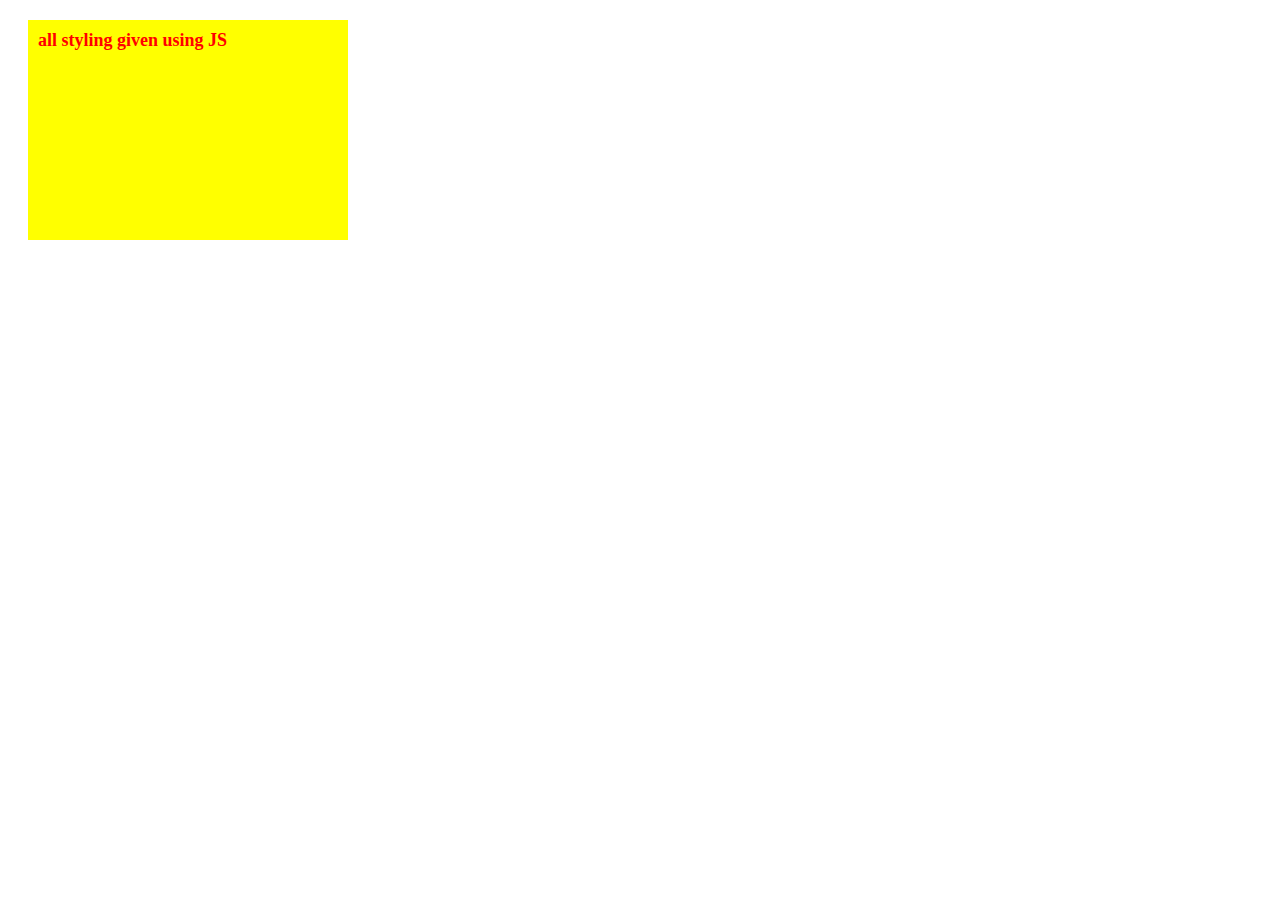
<file: 06_DOM_project_1/index.html>
<!DOCTYPE html>
<html lang="en">
<head>
    <meta charset="UTF-8">
    <meta name="viewport" content="width=device-width, initial-scale=1.0">
    <title>DOM project</title>
</head>
<body>
    <div id="dabba"></div>
    <script src="script.js"></script>
</body>
</html>
</file>
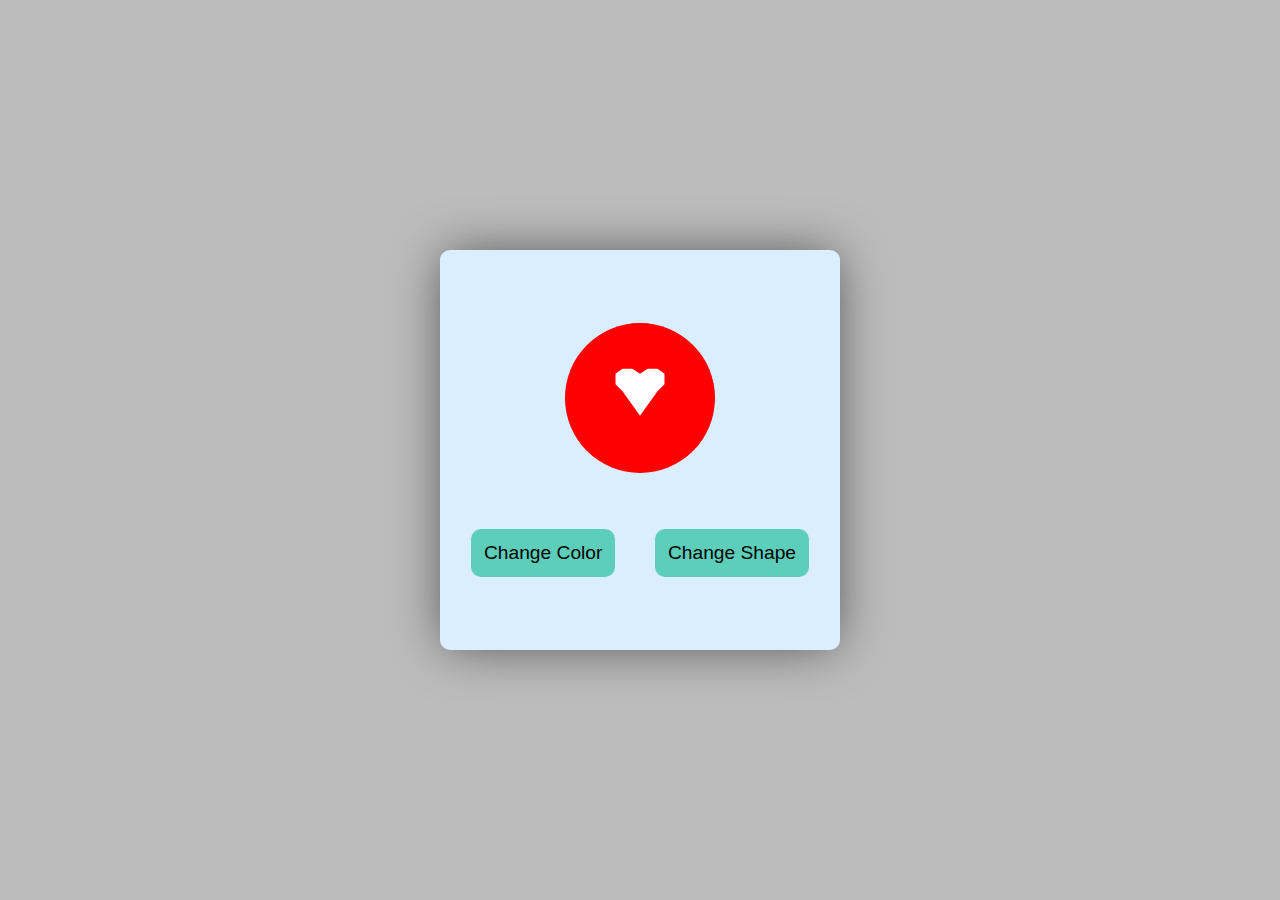
<file: 07_change_shape_color/index.html>
<!DOCTYPE html>
<html lang="en">
<head>
    <meta charset="UTF-8">
    <meta name="viewport" content="width=device-width, initial-scale=1.0">
    <link rel="stylesheet" href="styles.css">
    <link rel="stylesheet" href="shapes.css">
    <title>Shape & Color</title>
</head>
<body>
    <div class="container">
        <div class="background">
            <div id="heart"></div>
        </div>
        <div class="btns">
            <button id="colorChange">Change Color</button>
            <button id="shapeChange">Change Shape</button>
        </div>
    </div>


    <script src="script.js"></script>
</body>
</html>
</file>
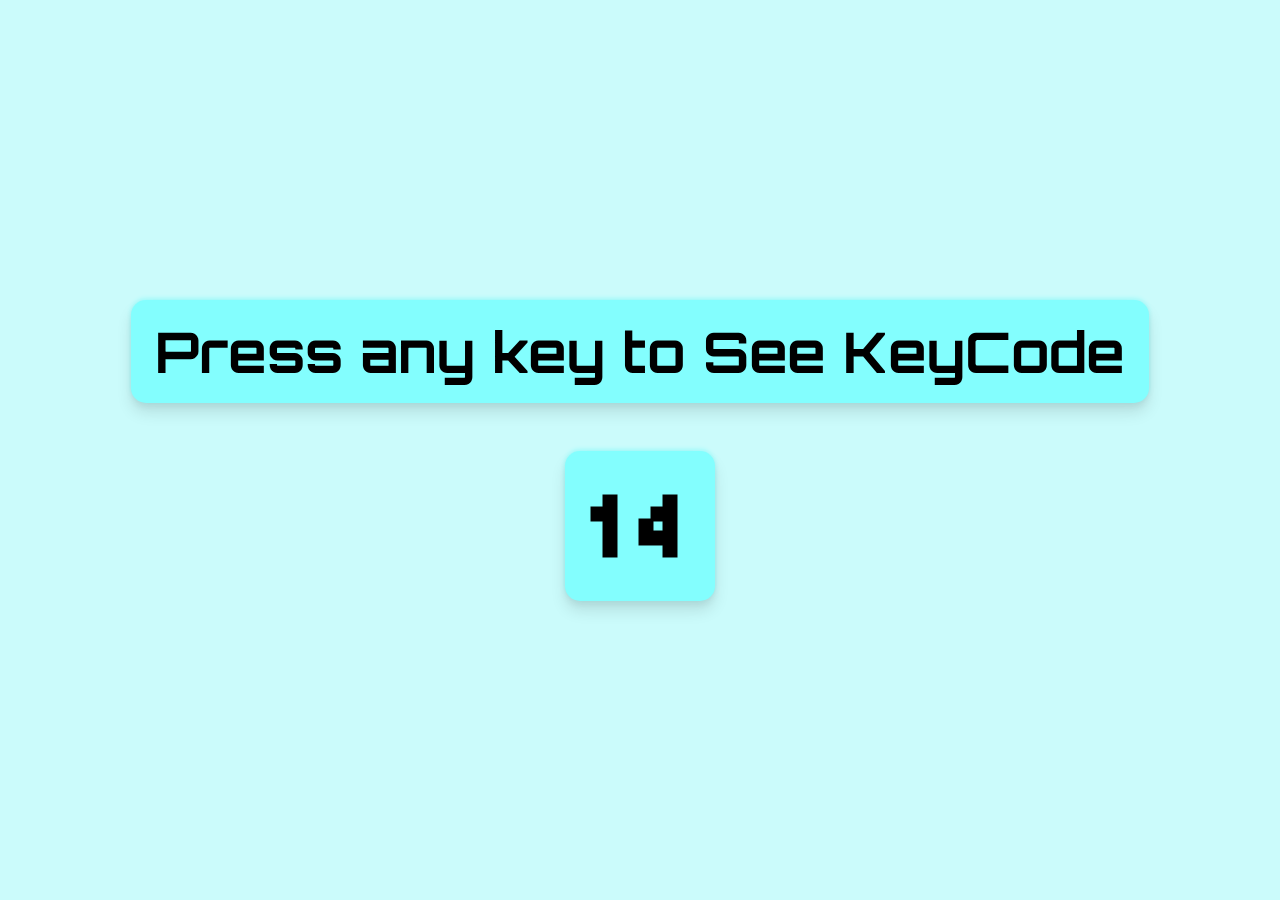
<file: 08_KeyBoard_code_generation/index.html>
<!DOCTYPE html>
<html lang="en">

<head>
    <meta charset="UTF-8">
    <meta name="viewport" content="width=device-width, initial-scale=1.0">
    <title>KeyBoard Code</title>
    <link rel="stylesheet" href="styles.css">
</head>

<body>

    <div class="container">
        <h1>Press any key to See KeyCode</h1>

        <div class="code">
            <h4>14</h4>
        </div>
    </div>



    <script src="script.js"></script>
</body>

</html>
</file>
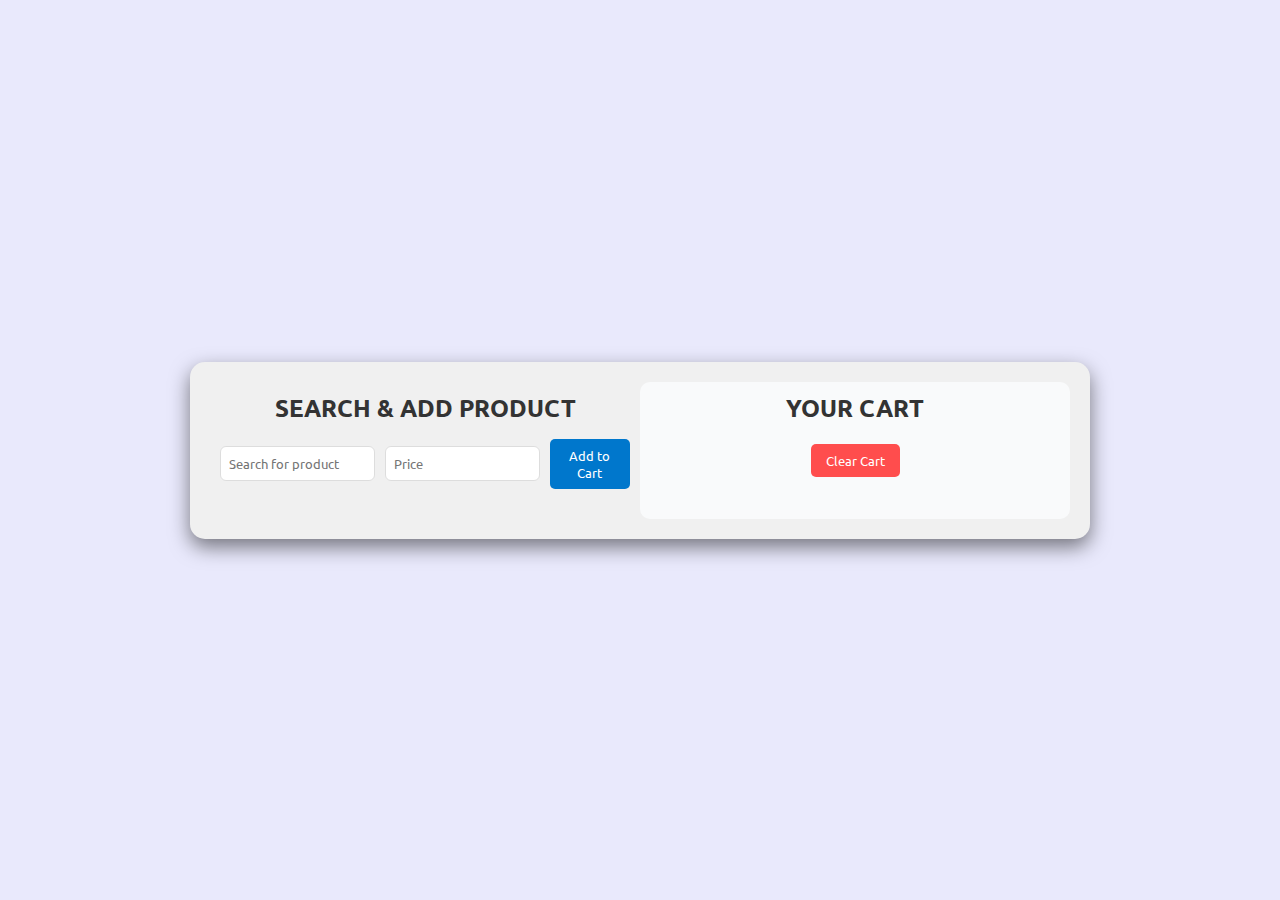
<file: 09_weekly_test_03_product_cart/index.html>
<!DOCTYPE html>
<html lang="en">
  <head>
    <meta charset="UTF-8" />
    <meta name="viewport" content="width=device-width, initial-scale=1.0" />
    <link rel="stylesheet" href="styles.css" />
    <title>Product-Cart</title>
  </head>
  <body>
    <div class="container fade-in">
      <div class="product-section">
        <h1>SEARCH & ADD PRODUCT</h1>
        <div class="search-bar">
          <input type="text" placeholder="Search for product" id="product" />
          <input type="number" name="Price" id="price" placeholder="Price" />
          <button type="button" id="add-product">Add to Cart</button>
        </div>
        <div class="selected-prod"></div>
      </div>

      <div class="cart">
        <h1>YOUR CART</h1>
        <button type="button" id="clear-cart">Clear Cart</button>
        <div class="cart-list"></div>
        <div class="total">
            <h3>Your Cart is Empty</h3>
          <h4><span id="total-price"></span></h4>
        </div>
      </div>
    </div>

    <script src="script.js"></script>
  </body>
</html>
</file>
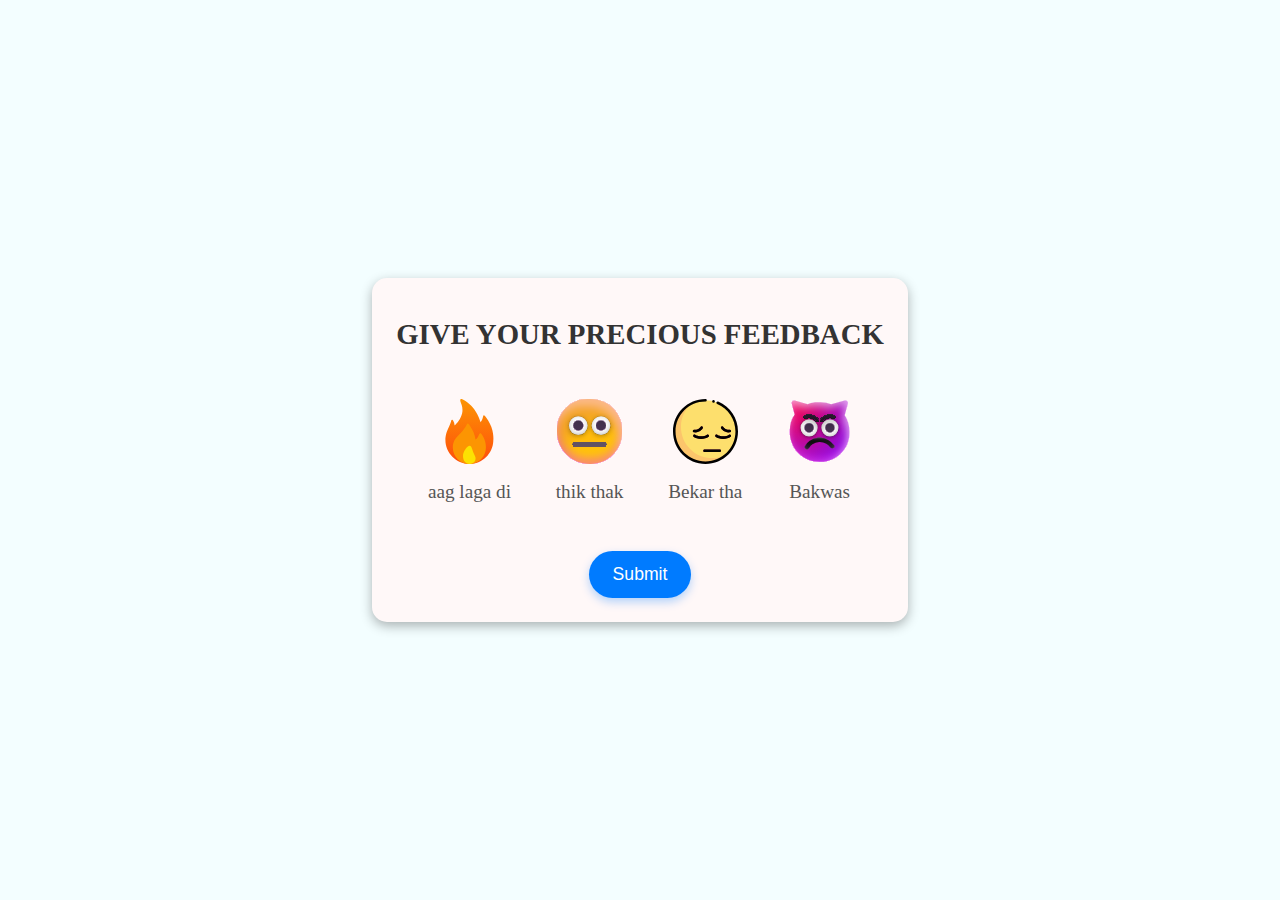
<file: 10_FeedBack_UI/index.html>
<!DOCTYPE html>
<html lang="en">

<head>
    <meta charset="UTF-8">
    <meta name="viewport" content="width=device-width, initial-scale=1.0">
    <link rel="stylesheet" href="styles.css">
    <title>Feedback</title>
</head>

<body>
    <div class="container fade-in">
        <h1>GIVE YOUR PRECIOUS FEEDBACK</h1>
        <div class="emoji-container">
            <div class="emoji" id="first">
                <div class="image"><img src="./assets/fire-svgrepo-com.svg" alt=""></div>
                <p>aag laga di</p>
            </div>
            <div class="emoji" id="second">
                <div class="image"><img src="./assets/neutral-face-svgrepo-com.svg" alt=""></div>
                <p>thik thak</p>
            </div>
            <div class="emoji" id="third">
                <div class="image"><img src="./assets/sad-1-svgrepo-com.svg" alt=""></div>
                <p>Bekar tha</p>
            </div>
            <div class="emoji" id="fourth">
                <div class="image"><img src="./assets/angry-face-with-horns-svgrepo-com.svg" alt=""></div>
                <p>Bakwas</p>
            </div>
        </div>

        <div class="submit-btn">
            <button id="submit">Submit</button>
        </div>
    </div>

    <div class="container-2 fade-in-zoom ">
        <h1>Thank you! </h1>
        <h2>Your FeedBack :- <span id="feedbak-chosen"></span></h2>

        <p>We'll use your feedback to improve our customer support.</p>

        <button id="another-feedback">Submit another feedback</button>
    </div>

    <script src="script1.js"></script>
</body>

</html>
</file>
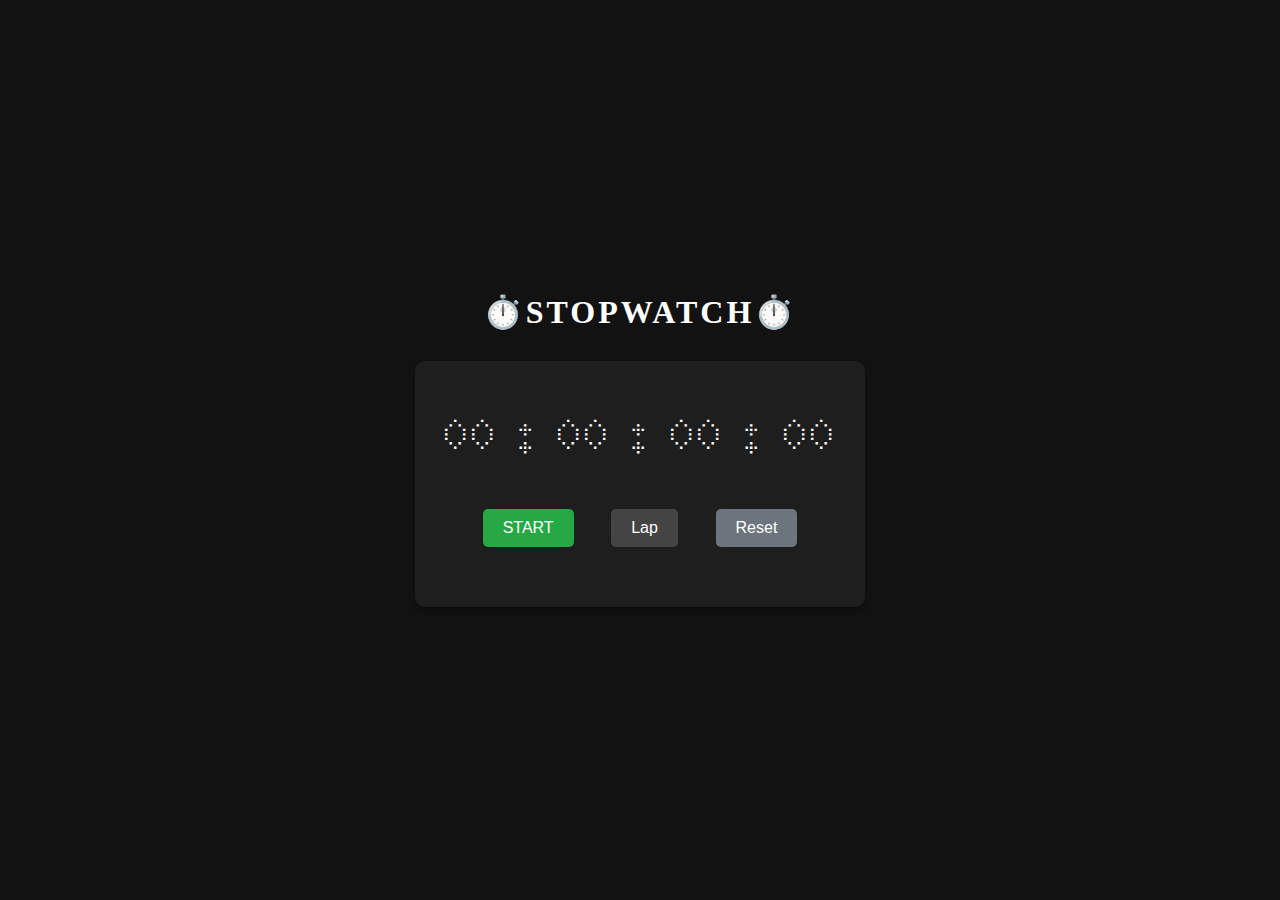
<file: 11_stopWatch/index.html>
<!DOCTYPE html>
<html lang="en">

<head>
    <meta charset="UTF-8">
    <meta name="viewport" content="width=device-width, initial-scale=1.0">
    <link rel="stylesheet" href="style.css">
    <title>StopWatch</title>
</head>

<body>

    <div class="container">
        <h1>⏱️STOPWATCH⏱️</h1>

        <div class="sw-container">
            <div class="stopwatch">
                <span id="hours">00</span> :
                <span id="minutes">00</span> :
                <span id="seconds">00</span> :
                <span id="miliseconds">00</span>
            </div>
            <div class="btns">
                <button id="start" class="btn">START</button>
                <button id="lap" class="btn">Lap</button>
                <button id="reset" class="btn">Reset</button>
            </div>
            <div class="laps">
                <!-- different laps will be rendered here -->
            </div>
        </div>
    </div>
    <script src="script.js"></script>
</body>

</html>
</file>
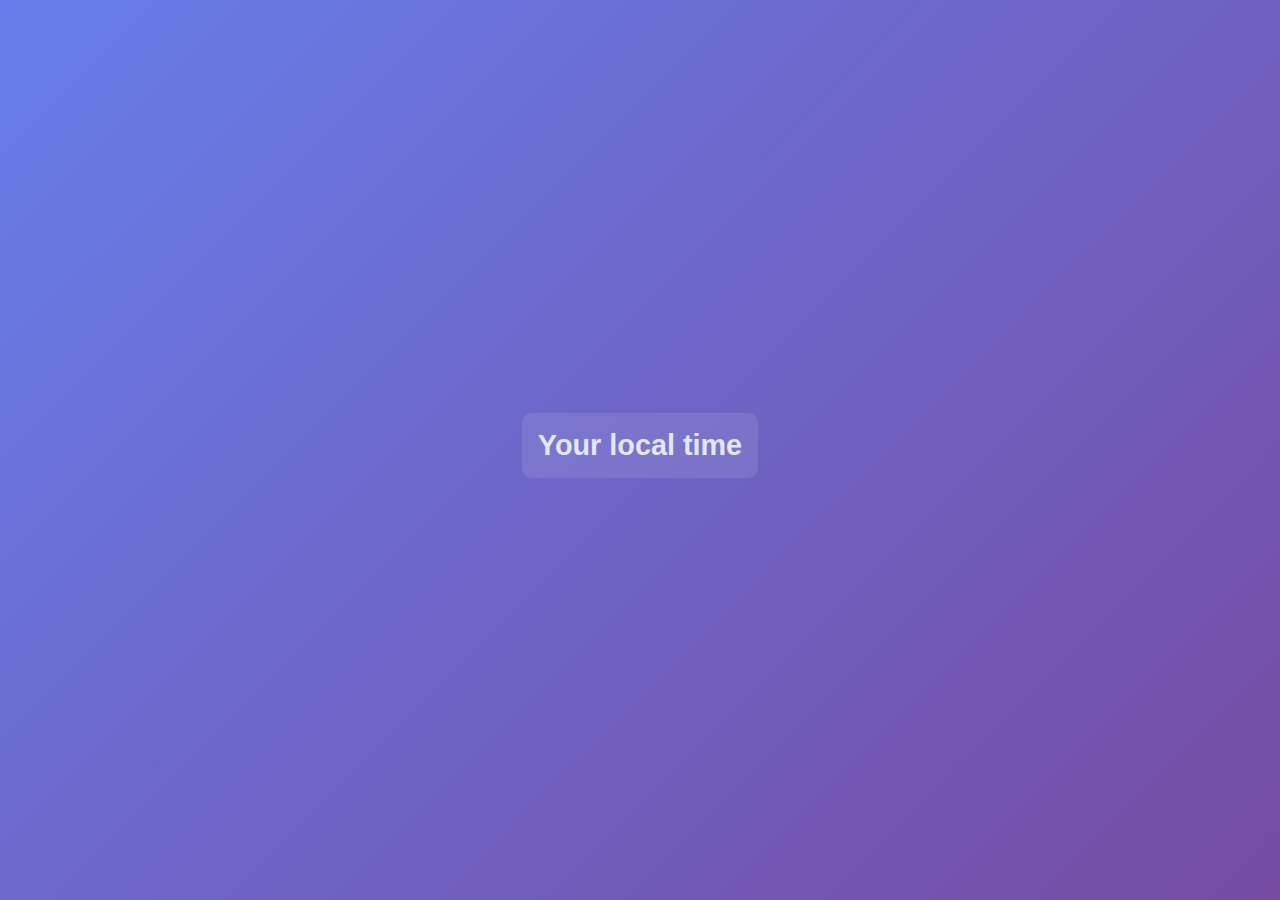
<file: 12_DigitalClock/index.html>
<!DOCTYPE html>
<html lang="en">
  <head>
    <meta charset="UTF-8" />
    <meta name="viewport" content="width=device-width, initial-scale=1.0" />
    <meta http-equiv="X-UA-Compatible" content="ie=edge" />
    <link rel="stylesheet" type="text/css" href="styles.css" />
    <title>Your Local Time</title>
  </head>
  <body>
    
    <div class="center">
      <div id="banner">
        <span>Your local time</span>
      </div>

      <div id="clock"></div>
      <div id="date"></div>
    </div>
    <script src="script.js"></script>
  </body>
</html>
</file>
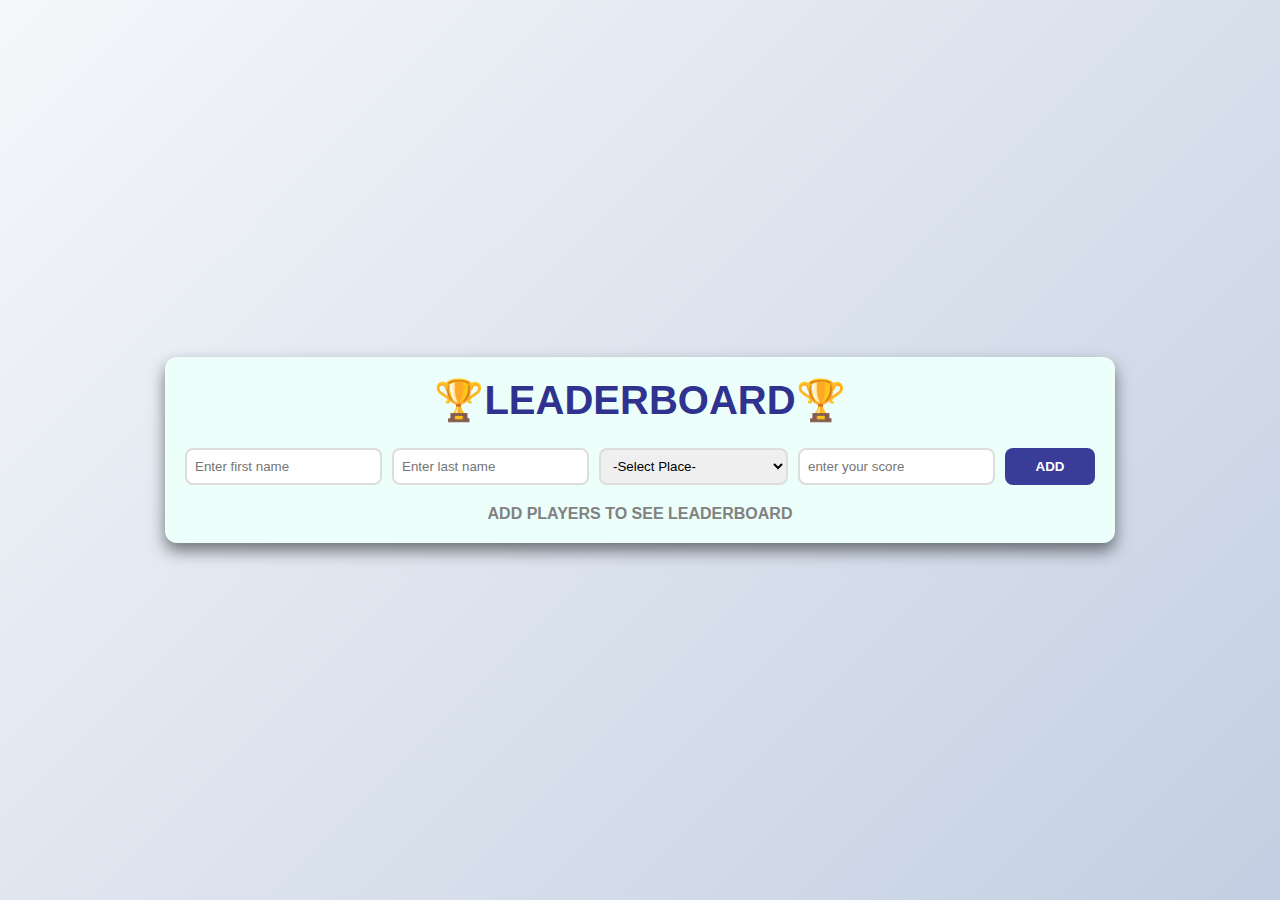
<file: 13_LeaderBoard/index.html>
<!DOCTYPE html>
<html lang="en">
  <head>
    <meta charset="UTF-8" />
    <meta name="viewport" content="width=device-width, initial-scale=1.0" />
    <link rel="stylesheet" href="style.css" />
    <title>Leaderboard</title>
  </head>
  <body>
    <div class="container">
      <h1 class="heading">🏆LEADERBOARD🏆</h1>

      <div class="input">
        <input type="text" name="fname" id="fname" placeholder="Enter first name">
        <input type="text" name="lname" id="lname" placeholder="Enter last name">
        <select name="country" id="country">
            <option value="" disabled selected>-Select Place-</option>
            <option value="bhainsa, UP">Bhainsa, Uttar Pradesh</option>
            <option value="tattikhana,Telengana">Tatti Khana, Telangana</option>
            <option value="gadha, MP">Gadha, Madhya Pradesh</option>
            <option value="kutta, Karnataka">Kutta, Karnataka</option>
            <option value="kalabakra, Punjab">Kala Bakra, Punjab</option>
            <option value="daru, Jharkhand">Daru, Jharkhand</option>
        </select>
        <input type="number" name="score" id="score" placeholder="enter your score">
        <button id="add-btn">ADD</button>
      </div>

      <div class="leaderboard-div">

        <h4 class="empty-msg">ADD PLAYERS TO SEE LEADERBOARD</h4>
        <!-- here the leaaders will be rendered -->
      </div>

    </div>
    <script src="script.js"></script>
  </body>
</html>
</file>
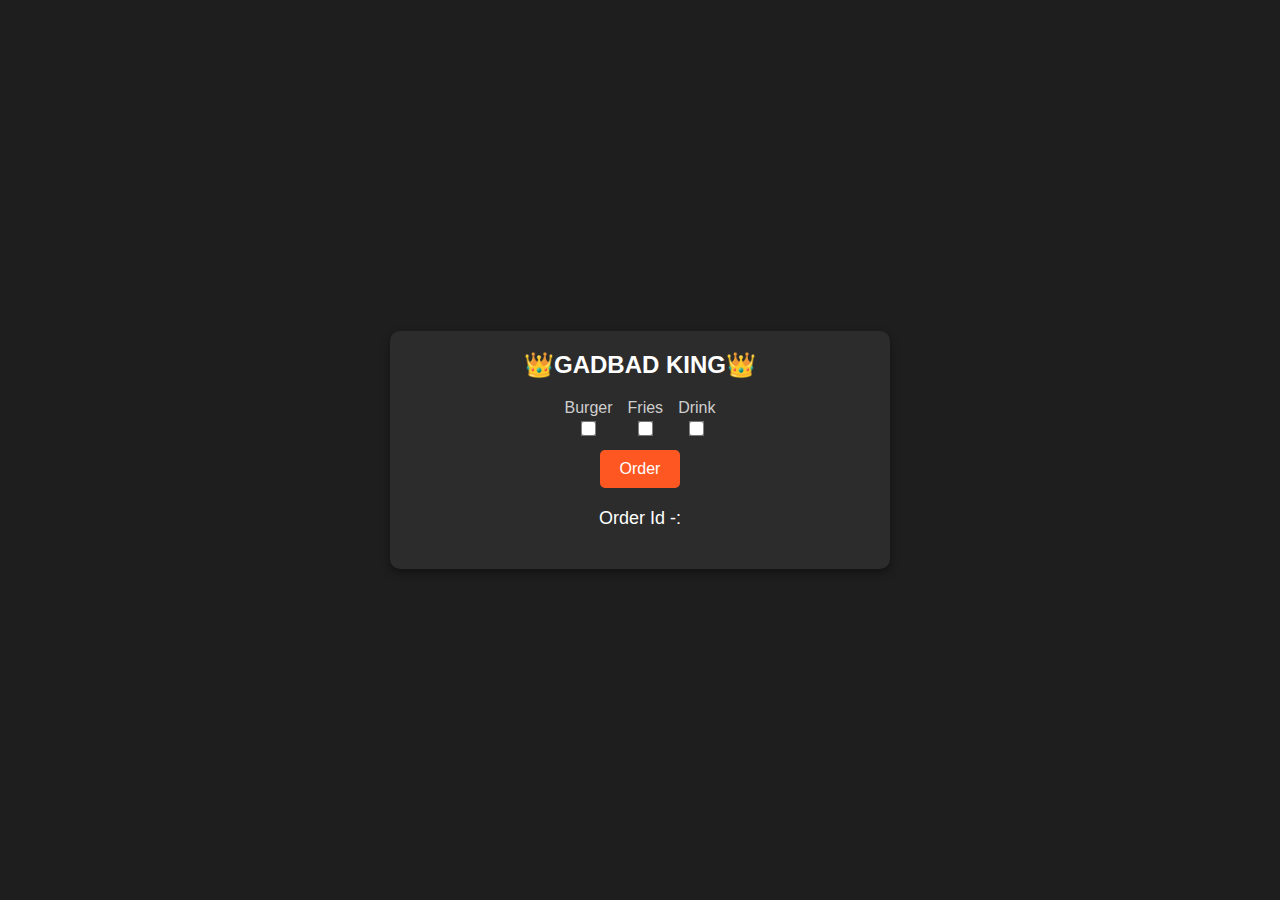
<file: 14_Burger_king/index.html>
<!DOCTYPE html>
<html lang="en">
<head>
    <meta charset="UTF-8">
    <meta name="viewport" content="width=device-width, initial-scale=1.0">
    <link rel="stylesheet" href="style.css">
    <title>Gadbad King</title>
</head>
<body>
    <section class="container">
        <h1>👑GADBAD KING👑</h1>
        <section class="static">
            <div class="options">
                <div class="opt">
                    <label for="burger">Burger</label>
                    <input type="checkbox" name="burger" id="burger">
                </div>
                <div class="opt">
                    <label for="fries">Fries</label>
                    <input type="checkbox" name="fries" id="fries">
                </div>
                <div class="opt">
                    <label for="drink">Drink</label>
                    <input type="checkbox" name="drink" id="drink">
                </div>
            </div>
            <button type="button" id="order">Order</button>
        </section>
        <div class="order-id">Order Id -: </div>
        <div class="image"></div>
    </section>





    <script src="script.js"></script>
</body>
</html>
</file>
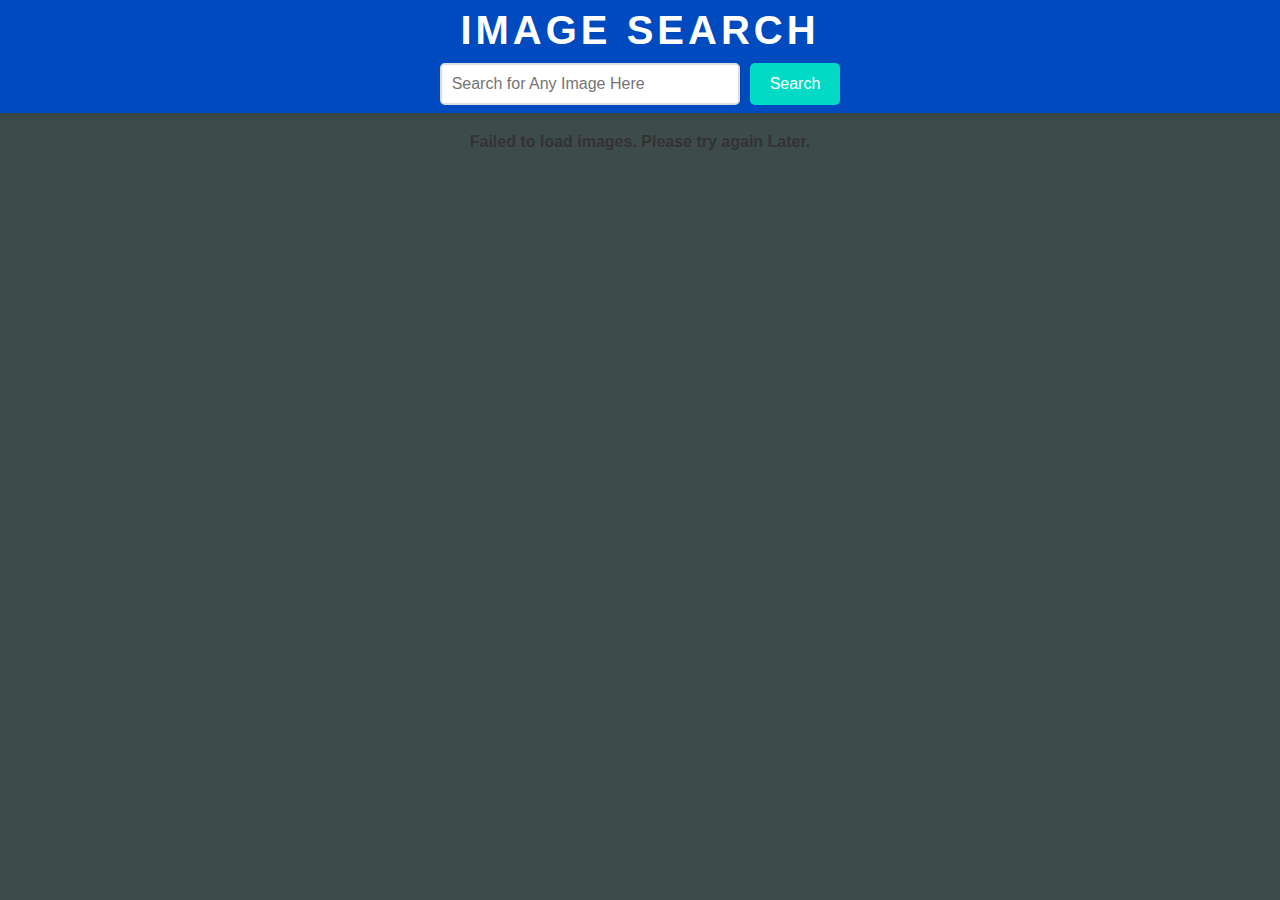
<file: 15_Image_search/index.html>
<!DOCTYPE html>
<html lang="en">

<head>
    <meta charset="UTF-8">
    <meta name="viewport" content="width=device-width, initial-scale=1.0">
    <link rel="stylesheet" href="style.css">
    <title>Image Sreach</title>
</head>

<body>
    <section class="header">
        <h1>IMAGE SEARCH</h1>
        <div class="search-portion">
            <input type="text" name="search-img" id="search-img" placeholder="Search for Any Image Here">
            <button id="search-btn">Search</button>
        </div>
    </section>
    <section class="main-container">
        <div class="container">
            <!-- images idhar render hoga -->
        </div>

        <button id="more"> Show More</button>
    </section>




    <script src="script.js"></script>
</body>

</html>
</file>
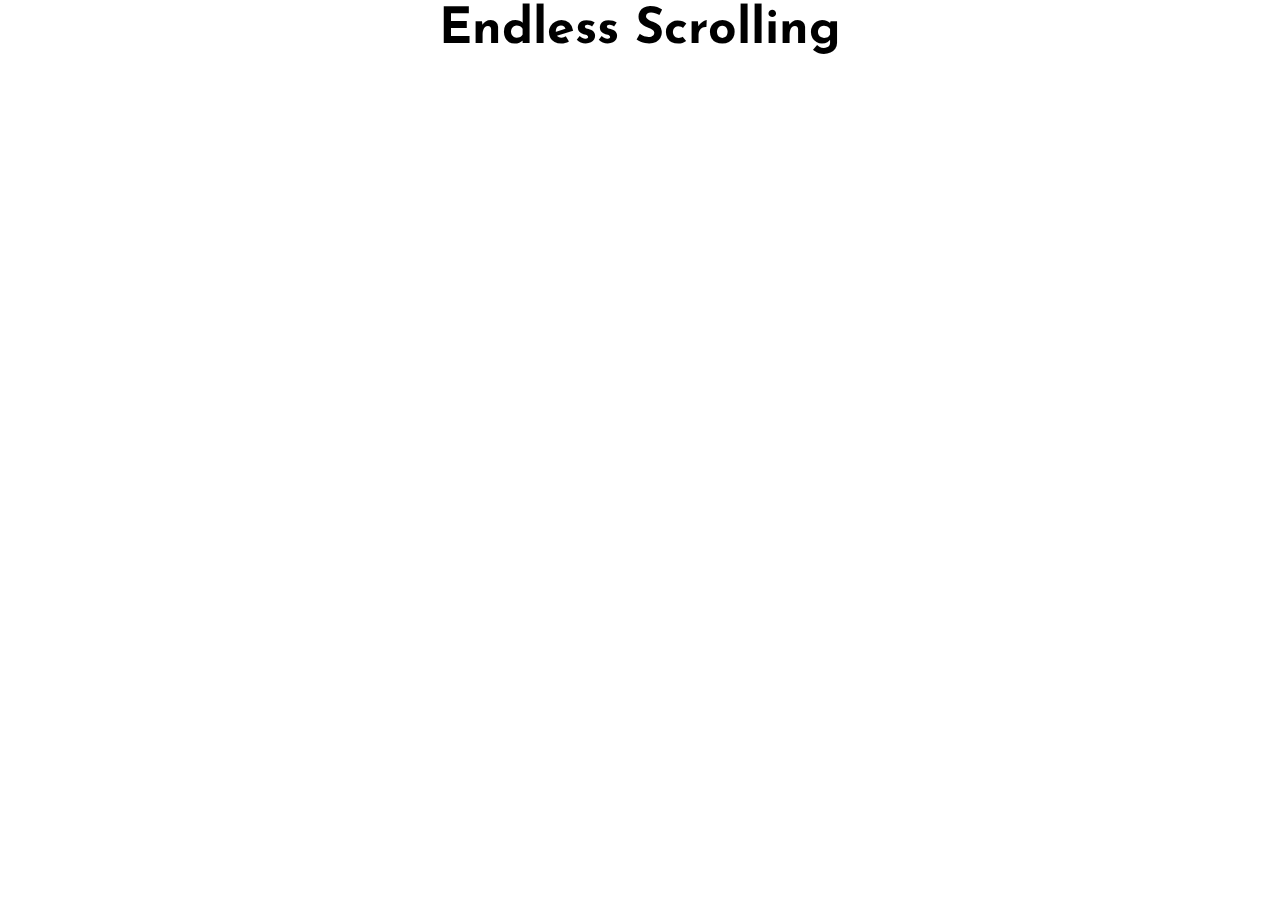
<file: 16_Infinite_scroll/index.html>
<!DOCTYPE html>
<html lang="en">

<head>
    <meta charset="UTF-8">
    <meta name="viewport" content="width=device-width, initial-scale=1.0">
    <link rel="stylesheet" href="style.css">
    <title>Document</title>
</head>

<body>
    <div id="main-container">
        <h1 class="heading">Endless Scrolling</h1>
        <div class="img-container">
            <!-- images itthe render hoga -->
        </div>
    </div>



        <script src="script.js"></script>
</body>

</html>
</file>
<file: 07_change_shape_color/styles.css>
@import url('https://fonts.googleapis.com/css2?family=Chakra+Petch:ital,wght@0,300;0,400;0,500;0,600;0,700;1,300;1,400;1,500;1,600;1,700&family=DynaPuff:wght@400..700&family=Exo+2:ital,wght@0,100..900;1,100..900&display=swap');

*{
    margin: 0;
    padding: 0;
    box-sizing: border-box;
}

body{
    background-color: #bcbcbc;
    width: 100%;
    height: 100vh;
    display: flex;
    align-items: center;
    justify-content: center;
    font-family: "Exo 2", sans-serif;

    .container{
        width: 400px;
        height: 400px;
        /* border: 1px solid black; */
        border-radius: 10px;
        box-shadow: 0px 0px 51px -5px rgba(77,77,77,1);
        display: flex;
        flex-direction: column;
        align-items: center;
        justify-content: center;
        gap: 1.5rem;
        background-color: rgb(219, 238, 255);

        .background{
            width: 150px;
            height: 150px;
            border-radius: 50%;
            display: flex;
            justify-content: center;
            align-items: center;
            background-color: red;
            margin-bottom: 2rem;
        }


        .btns{
            display: flex;
            gap: 2.5rem;

            button{
                font-size: 1.2rem;
                padding: 0.8rem;
                border-radius: 10px;
                border: none;
                background-color: #5DCEBA;
                cursor: pointer;
                transition: 0.3s;
                user-select: none;
            }

            button:hover{
                background-color: #2af9d3;
                box-shadow: 5px 5px 15px rgba(0, 0, 0, 0.2);
            }
        }

    }

}


@media screen and (max-width:410px) {
    .container{
        max-width: 82%;

        .btns{
            display: flex;
            flex-direction: column;
        }
    }
}
</file>
<file: 07_change_shape_color/shapes.css>
#circle{
    width: 70px;
    height: 70px;
    border-radius: 50%;
    background-color: white;
}

#heart {
    width: 70px;
    height: 70px;
    background-color: white;
    clip-path: polygon(50% 15%, 61% 8%, 75% 8%, 85% 15%, 85% 30%, 75% 40%, 50% 75%, 25% 40%, 15% 30%, 15% 15%, 25% 8%, 39% 8%);
}

#chevron {
    width: 70px;
    height: 70px;
    background-color: white;
    clip-path: polygon(25% 0%, 75% 0%, 100% 50%, 75% 100%, 25% 100%, 0% 50%);
}

#shield {
    width: 70px;
    height: 70px;
    background-color: white;
    clip-path: polygon(50% 0%, 90% 20%, 90% 75%, 50% 100%, 10% 75%, 10% 20%);
}

#fish {
    width: 70px;
    height: 70px;
    background-color: white;
    clip-path: polygon(25% 50%, 50% 20%, 100% 50%, 50% 80%);
}

#bookmark {
    width: 70px;
    height: 70px;
    background-color: white;
    clip-path: polygon(0% 0%, 100% 0%, 100% 75%, 50% 100%, 0% 75%);
}

#infinity {
    width: 70px;
    height: 70px;
    background-color: white;
    clip-path: polygon(15% 50%, 35% 25%, 65% 25%, 85% 50%, 65% 75%, 35% 75%);
}


#square{
    width: 70px;
    height: 70px;
    background-color: white;
}

#triangle {
    width: 70px;
    height: 70px;
    background-color: white;
    clip-path: polygon(50% 0%, 0% 100%, 100% 100%);
}

#cloud{
    width: 70px;
    height: 70px;
    background-color: white;
    clip-path: polygon(30% 70%, 20% 50%, 30% 30%, 50% 30%, 60% 10%, 70% 30%, 90% 30%, 100% 50%, 90% 70%, 70% 70%, 60% 90%, 50% 70%);

}

#rhombus{
    width: 70px;
    height: 70px;
    background-color: white;
    clip-path: polygon(50% 0%, 100% 50%, 50% 100%, 0% 50%);

}

#diamond{
    width: 70px;
    height: 70px;
    background-color: white;
    clip-path: polygon(50% 0%, 100% 50%, 50% 100%, 0% 50%);
}
 
#cross{
    width: 70px;
    height: 70px;
    background-color: white;
    clip-path: polygon(25% 0%, 75% 0%, 75% 25%, 100% 25%, 100% 75%, 75% 75%, 75% 100%, 25% 100%, 25% 75%, 0% 75%, 0% 25%, 25% 25%);

}

#crescent{
    width: 70px;
    height: 70px;
    background-color: white;
    clip-path: polygon(25% 50%, 50% 0%, 75% 50%, 50% 100%);

}

#hexagon {
    width: 70px;
    height: 70px;
    background-color: white;
    clip-path: polygon(25% 0%, 75% 0%, 100% 50%, 75% 100%, 25% 100%, 0% 50%);
}

#star {
    width: 70px;
    height: 70px;
    background-color: white;
    clip-path: polygon(50% 0%, 61% 35%, 98% 35%, 68% 57%, 79% 91%, 50% 70%, 21% 91%, 32% 57%, 2% 35%, 39% 35%);
}

#trapezoid {
    width: 70px;
    height: 70px;
    background-color: white;
    clip-path: polygon(20% 0%, 80% 0%, 100% 100%, 0% 100%);
}

#pentagon {
    width: 70px;
    height: 70px;
    background-color: white;
    clip-path: polygon(50% 0%, 100% 38%, 82% 100%, 18% 100%, 0% 38%);
}

#decagon {
    width: 70px;
    height: 70px;
    background-color: white;
    clip-path: polygon(50% 0%, 80% 10%, 95% 30%, 95% 70%, 80% 90%, 50% 100%, 20% 90%, 5% 70%, 5% 30%, 20% 10%);
}

#parallelogram {
    width: 70px;
    height: 70px;
    background-color: white;
    clip-path: polygon(25% 0%, 100% 0%, 75% 100%, 0% 100%);
}

#arrow{
    width: 70px;
    height: 70px;
    background-color: white;
    clip-path: polygon(40% 0%, 40% 20%, 100% 20%, 100% 80%, 40% 80%, 40% 100%, 0% 50%);
}

#rightPoint{
    width: 70px;
    height: 70px;
    background-color: white;
    clip-path: polygon(0% 0%, 75% 0%, 100% 50%, 75% 100%, 0% 100%);
}

#leftPoint{
    width: 70px;
    height: 70px;
    background-color: white;
    clip-path: polygon(25% 0%, 100% 1%, 100% 100%, 25% 100%, 0% 50%);
}
</file>
<file: 08_KeyBoard_code_generation/styles.css>
@import url('https://fonts.googleapis.com/css2?family=Chakra+Petch:ital,wght@0,300;0,400;0,500;0,600;0,700;1,300;1,400;1,500;1,600;1,700&family=DynaPuff:wght@400..700&family=Exo+2:ital,wght@0,100..900;1,100..900&family=Tiny5&display=swap');

@import url('https://fonts.googleapis.com/css2?family=Chakra+Petch:ital,wght@0,300;0,400;0,500;0,600;0,700;1,300;1,400;1,500;1,600;1,700&family=DynaPuff:wght@400..700&family=Exo+2:ital,wght@0,100..900;1,100..900&family=Orbitron:wght@400..900&family=Tiny5&display=swap');

*{
    margin: 0;
    padding: 0;
    box-sizing: border-box;
}
body{
    height: 100vh;
    width: 100%;
    background-color: rgb(203, 251, 251);
}

.container{
    display: flex;
    flex-direction: column;
    justify-content: center;
    align-items: center;
    height: 100%;
    gap: 3rem;
    user-select: none;
    

    h1{
        font-family: "Orbitron", sans-serif;
        font-size: 3.5rem;
        padding: 1rem 1.5rem;
        background-color:rgb(131, 254, 254);
        border-radius: 15px;
        box-shadow: 
        0 10px 15px rgba(0, 0, 0, 0.1),   
        0 4px 6px rgba(0, 0, 0, 0.05),    
        0 -2px 4px rgba(0, 255, 255, 0.2); 
    }

    .code{
        width: 150px;
        height: 150px;
        padding: 1rem 1.5rem;
        display: flex;
        justify-content: center;
        align-items: center;
        background-color:rgb(131, 254, 254);
        border-radius: 15px;
        box-shadow: 
        0 10px 15px rgba(0, 0, 0, 0.1),
        0 4px 6px rgba(0, 0, 0, 0.05),
        0 -2px 4px rgba(0, 255, 255, 0.2); 

        h4{
            font-family: "Tiny5", sans-serif;
            font-size: 6rem;
            font-weight: 700;
        }
    }
}
</file>
<file: 09_weekly_test_03_product_cart/styles.css>
@import url('https://fonts.googleapis.com/css2?family=Chakra+Petch:ital,wght@0,300;0,400;0,500;0,600;0,700;1,300;1,400;1,500;1,600;1,700&family=DynaPuff:wght@400..700&family=Exo+2:ital,wght@0,100..900;1,100..900&family=Orbitron:wght@400..900&family=Tiny5&family=Ubuntu:ital,wght@0,300;0,400;0,500;0,700;1,300;1,400;1,500;1,700&display=swap');



* {
    box-sizing: border-box;
    margin: 0;
    padding: 0;
    font-family: "Ubuntu", sans-serif;
}

body {
    background-color: #e9e9fc;
    display: flex;
    align-items: center;
    justify-content: center;
    min-height: 100vh;
    user-select: none;
}

.container {
    display: flex;
    justify-content: space-between;
    width: 80%;
    max-width: 900px;
    background: #f0f0f0;
    padding: 20px;
    border-radius: 15px;
    box-shadow: 0 8px 20px rgba(0, 0, 0, 0.5);
    transition: all 0.4s ease-in-out;
    overflow: hidden;
}

@media screen and (max-width: 750px){
    .container{
        flex-direction: column;
    }
}


.product-section {
    flex: 1;
    padding: 10px;
}

.product-section h1 {
    font-size: 1.5rem;
    color: #333;
    margin-bottom: 15px;
    text-align: center;
}

.search-bar {
    display: flex;
    align-items: center;
    gap: 10px;
    margin-bottom: 20px;
}

.search-bar input[type="text"],
.search-bar input[type="number"] {
    width: 50%;
    padding: 8px;
    border: 1px solid #ddd;
    border-radius: 6px;
    outline: none;
    transition: border-color 0.3s;
}

.search-bar input[type="text"]:focus,
.search-bar input[type="number"]:focus {
    border-color: #0077cc;
}

#add-product {
    padding: 8px 15px;
    background-color: #0077cc;
    color: #fff;
    border: none;
    border-radius: 5px;
    cursor: pointer;
    transition: background-color 0.3s;
}

#add-product:hover {
    background-color: #005fa3;
}

@media screen and (max-width: 400px){
    #add-product{
        padding: 1px;
        font-size: 0.8rem;
    }
}


.selected-prod .product-item {
    display: flex;
    justify-content: space-between;
    align-items: center;
    background: #e8f4fc;
    padding: 10px;
    border-radius: 5px;
    margin-bottom: 10px;
    box-shadow: 0 4px 10px rgba(0, 0, 0, 0.2);
}

.selected-prod .product-item .product-name {
    font-size: 1.2rem;
    font-weight: bold;
    color: #333;
}

.selected-prod .product-item .product-price {
    font-size: 0.9rem;
    color: #555;
}

.quantity-controls {
    display: flex;
    align-items: center;
    gap: 5px;
}

.quantity-controls button {
    background-color: #ddd;
    border: none;
    padding: 5px 10px;
    border-radius: 5px;
    font-size: 1rem;
    cursor: pointer;
    transition: background-color 0.3s;
}

.quantity-controls button:hover {
    background-color: #ccc;
}

.quantity-display {
    font-size: 1rem;
    color: #333;
}

.cart {
    flex: 1;
    padding: 10px;
    background: #f9fafb;
    border-radius: 10px;
}

.cart h1 {
    font-size: 1.5rem;
    color: #333;
    margin-bottom: 20px;
    text-align: center;
}

#clear-cart {
    padding: 8px 15px;
    background-color: #ff4d4d;
    color: #fff;
    border: none;
    border-radius: 5px;
    cursor: pointer;
    transition: background-color 0.3s;
    display: block;
    margin: 0 auto;
}

#clear-cart:hover {
    background-color: #d72e2e;
}

.cart-list .cart-item {
    display: flex;
    justify-content: space-between;
    align-items: center;
    background: #f1f7ff;
    padding: 10px;
    border-radius: 5px;
    margin-bottom: 10px;
    box-shadow: 0 4px 10px rgba(0, 0, 0, 0.05);
}

.cart-list .cart-item .product-name {
    font-size: 1rem;
    font-weight: bold;
    color: #333;
}

.cart-list .cart-item .product-total {
    font-size: 0.9rem;
    color: #555;
}

.total h3 {
    text-align: center;
    color: #888;
    font-weight: 400;
    display: none;
}

.total h4 {
    text-align: center;
    font-size: 1.25rem;
    color: #0077cc;
    margin-top: 15px;
}


.total .empty-message {
    color: #888;
    font-size: 1rem;
    text-align: center;
}


@keyframes fadeIn {
    from {
        opacity: 0;
        transform: translateY(25px);
    }

    to {
        opacity: 1;
        transform: translateY(0);
    }
}

.fade-in {
    animation: fadeIn 0.5s ease-in-out;
}
</file>
<file: 10_FeedBack_UI/styles.css>
* {
    margin: 0;
    padding: 0;
    box-sizing: border-box;
    user-select: none;
}

body {
    display: flex;
    justify-content: center;
    align-items: center;
    height: 100vh;
    background-color: #f3feff;
}

.container {
    display: flex;
    flex-direction: column;
    justify-content: center;
    align-items: center;
    /* width: 500px; */
    /* width: 450px; */
    padding: 1.5rem;
    /* height: 400px; */
    /* border: 1px solid blue; */
    border-radius: 15px;
    box-shadow: 0px 4px 12px rgba(0, 0, 0, 0.3);
    transition: all 0.3s ease;
    background-color: #fff8f8;

    h1 {
        padding: 1rem 0;
        font-size: 1.8rem;
        color: #333;
        text-align: center;
    }
}

@media screen and (max-width : 400px) {
    .container{
        h1{
            font-size: 1.2rem;
        }
    }
    
}

.emoji-container {
    display: flex;
    flex-wrap: wrap;
    align-items: center;
    justify-content: center;
    padding: 1rem;
    gap: 0.8rem;

    .emoji {
        display: flex;
        flex-direction: column;
        align-items: center;
        padding: 1rem;
        display: flex;
        flex-direction: column;
        align-items: center;
        max-width: 150px;
        border-radius: 10px;
        transition: 0.3s;

        .image {
            img {

                width: 65px;
                height: 65px;
            }
        }

        p {
            padding-top: 0.8rem;
            font-size: 1.2rem;
            color: #555;
            font-weight: 500;
        }
    }

    .emoji:hover {
        background-color: #e1f8fb;
        transform: scale(1.15);
        cursor: pointer;
    }
}
.submit-btn {
    margin-top: 1rem;
    display: flex;
    justify-content: center;
    margin-top: 1rem;
    

    #submit {
        padding: 0.8rem 1.5rem;
        font-size: 1.1rem;
        color: #fff;
        background-color: #007bff;
        border: none;
        border-radius: 25px;
        cursor: pointer;
        box-shadow: 0px 4px 10px rgba(0, 123, 255, 0.3);
        transition: background-color 0.3s, box-shadow 0.3s, transform 0.3s;
    }

    #submit:hover {
        background-color: #0056b3;
        box-shadow: 0px 6px 15px rgba(0, 86, 179, 0.4);
        transform: translateY(-2px);
    }
}



.container-2 {
    display: none; 
    flex-direction: column;
    align-items: center;
    text-align: center;
    width: 450px;
    padding: 2rem;
    background-color: #fff;
    border-radius: 15px;
    box-shadow: 0px 4px 12px rgba(0, 0, 0, 0.1);
    transition: all 0.3s ease;

    h1 {
        font-size: 1.8rem;
        color: #333;
    }

    h2 {
        font-size: 1.4rem;
        color: #007bff;

        #feedbak-chosen{
            color: #ff0000;
            font-size: larger;
        }
    }

    p {
        font-size: 1rem;
        color: #555;
    }

    #another-feedback{
        padding: 0.8rem 1.5rem;
        margin-top: 0.8rem;
        font-size: 1.1rem;
        color: #fff;
        background-color: #007bff;
        border: none;
        border-radius: 25px;
        cursor: pointer;
        box-shadow: 0px 4px 10px rgba(0, 123, 255, 0.3);
        transition: background-color 0.3s, box-shadow 0.3s, transform 0.3s;
    }

    #another-feedback:hover {
        background-color: #0056b3;
        box-shadow: 0px 6px 15px rgba(0, 86, 179, 0.4);
        transform: translateY(-2px);
    }
}

@media screen and (max-width : 400px) {
    .container-2{
        h1{
            font-size: 1.2rem;
        }
        h2{
            font-size: 1rem;
        }

        p{
            font-size: 0.8rem;
        }
    }
    
}

@keyframes fadeIn {
    from {
        opacity: 0;
        transform: translateY(40px);
    }

    to {
        opacity: 1;
        transform: translateY(0);
    }
}

.fade-in {
    animation: fadeIn 0.6s ease-in-out;
}


@keyframes fadeInZoom {
    from {
        opacity: 0;
        transform: scale(0.7);
    }
    to {
        opacity: 1;
        transform: scale(1);
    }
}

.fade-in-zoom {
    animation: fadeInZoom 0.6s ease-in-out;
}
</file>
<file: 11_stopWatch/style.css>
@import url('https://fonts.googleapis.com/css2?family=Doto:wght@100..900&family=Outfit:wght@100..900&display=swap');

* {
  margin: 0;
  padding: 0;
  box-sizing: border-box;
  user-select: none;
}

body {
  background-color: #121212;
  color: #fff;
  display: flex;
  justify-content: center;
  align-items: center;
  height: 100vh;
  /* margin: 0; */
  animation: fadeIn 1s ease-out;
  overflow: hidden;
}

.container {
  display: flex;
  flex-direction: column;
  align-items: center;

  h1 {
    font-size: 2rem;
    margin-bottom: 30px;
    color: #fff;
    animation: fadeIn 2s ease-out;
    letter-spacing: 3px;
  }

  .sw-container {
    background-color: #1e1e1e;
    padding: 30px;
    border-radius: 10px;
    width: 450px;
    box-shadow: 0 4px 6px rgba(0, 0, 0, 0.3);
    /* animation: fadeIn 2s forwards 1s; */

    .stopwatch {
      font-size: 2.8rem;
      margin-bottom: 2rem;
      display: flex;
      justify-content: center;
      align-items: center;
      font-family: "Doto", sans-serif;

      span {
        padding: 1rem;
      }
    }

    .btns {
      display: flex;
      justify-content: space-evenly;
      margin-top: 1.5rem;
      /* animation: fadeIn 2s forwards 2s; */

      .btn {
        padding: 10px 20px;
        background-color: #444;
        border: none;
        border-radius: 5px;
        color: #fff;
        font-size: 1rem;
        cursor: pointer;
        transition: 0.3s ease;
      }

      .btn:hover {
        /* background-color: #555; */
        transform: scale(1.1);
      }
    }
  }
}

#start {
  background-color: #28a745;
}

#start:hover {
  background-color: #218838;
}

#end {
  background-color: red;
}

#end {
  background-color: #dc3545;
}

#end:hover {
  background-color: #c82333;
}

#reset {
  background-color: #17a2b8;
}

#reset:hover {
  background-color: #138496;
}

#reset:disabled {
  background-color: #6c757d;
  cursor: not-allowed;
}

.laps {
  margin-top: 30px;
  max-height: 300px;
  overflow-y: auto;
  animation: fadeIn 2s forwards 3s;
  max-height: 250px;
  overflow-y: scroll;
  border-radius: 10px;

}

.laps::-webkit-scrollbar{
  width: 5px;
}
.laps::-webkit-scrollbar-thumb{
  background:#138496;
  border-radius: 100px;
}

.card {
  background-color: #333;
  border-radius: 8px;
  margin-bottom: 10px;
  padding: 10px;
  display: flex;
  justify-content: space-between;
  align-items: center;
  color: #fff;
}

.card .index {
  font-weight: bold;
}

.card .lap-time span {
  padding: 0 5px;
}

@keyframes fadeIn {
  0% {
    opacity: 0;
  }
  100% {
    opacity: 1;
  }
}
</file>
<file: 12_DigitalClock/styles.css>
* {
  margin: 0;
  padding: 0;
  box-sizing: border-box;
  font-family: Arial, sans-serif;
}

body {
  display: flex;
  justify-content: center;
  align-items: center;
  min-height: 100vh;
  /* background: linear-gradient(135deg, #1e3c72, #2a5298); */
  /* background: linear-gradient(135deg, #ff758c, #ff7eb3); */
  background: linear-gradient(135deg, #667eea, #764ba2);
  color: #f3f4f6;
  overflow: hidden;
  user-select: none;
}

.center {
  text-align: center;
  animation: zoomIn 3s ease-in;
}

#banner {
  font-size: 1.8rem;
  font-weight: bold;
  padding: 1rem;
  background: rgba(255, 255, 255, 0.1);
  border-radius: 10px;
  color: #e2e8f0;
}


#clock {
  font-size: 4.5rem;
  margin: 10px 0;
  color: #f3f4f6;
}

#date {
  font-size: 3.5rem;
  color: #cbd5e1;
}

@media (max-width: 600px) {
  #clock {
    font-size: 2rem;
  }

  #date {
    font-size: 1.2rem;
  }

  #banner {
    font-size: 1.2rem;
    padding: 0.5rem;
  }
}

@keyframes zoomIn {
  from {
    opacity: 0;
    transform: scale(0.3);
  }
  to {
    opacity: 1;
    transform: scale(1);
  }
}
</file>
<file: 13_LeaderBoard/style.css>
*{
    margin: 0;
    padding: 0;
    box-sizing: border-box;
    user-select: none;
}

body {
    font-family: 'Arial', sans-serif;
    background: linear-gradient(135deg, #f5f7fa, #c3cfe2);
    color: #333;
    display: flex;
    justify-content: center;
    align-items: center;
    height: 100vh;
    margin: 0;
}

.container {
    width: 80%;
    max-width: 950px;
    background-color: #ecfffa;
    border-radius: 12px;
    box-shadow: 0 8px 16px rgba(0, 0, 0, 0.5);
    padding: 20px;
    overflow: hidden;
    animation: fadeIn 1s ease-in-out;
}

.empty-msg {
    text-align: center;
    font-size: 1rem;
    color: #818181;
    animation: fadeIn 1.5s ease-in-out;
}

.heading {
    text-align: center;
    font-size: 2.5rem;
    color: #2f328f;
    margin-bottom: 1.5rem;
    font-weight: 600;
    animation: slideDown 1.5s ease-in-out;
}

.input {
    display: flex;
    flex-wrap: wrap;
    gap: 10px;
    margin-bottom: 20px;
}

.input input,
.input select,
.input button {
    flex: 1;
    padding: 8px;
    border: 2px solid #ddd;
    border-radius: 8px;
    outline: none;
    transition: all 0.3s ease;
}

.input input:focus,
.input select:focus {
    border-color: #292b77;
}

.input button {
    background-color: #3a3d98;
    color: #ffffff;
    cursor: pointer;
    font-weight: bold;
    border: none;
}

.input button:hover {
    background-color: #181b5c;
}

.leaderboard-div {
    margin-top: 10px;
}

.leader-card {
    background-color: #f3f3f3;
    padding: 15px;
    border-radius: 10px;
    box-shadow: 0 4px 8px rgba(0, 0, 0, 0.1);
    display: flex;
    flex-direction: column;
    gap: 10px;
    animation: appear 0.5s ease-in-out;
}

.player-item {
    display: flex;
    align-items: center;
    justify-content: space-between;
    gap: 10px;
    padding: 10px 8px;
    margin: 5px;
    border-radius: 8px;
    box-shadow: 0 4px 8px rgba(0, 0, 0, 0.5);
    transition: transform 0.2s;
}

.player-item:hover {
    transform: translateY(-3px); /* Slight lift effect on hover */
}

.player-name span {
    font-weight: bold;
    margin-right: 1.2rem;
    /* padding-left: 2rem; */
}

.player-name,
span,
.a-s-d {
    display: inline-flex;
    align-items: center;
    gap: 5px;
}

/* span {
    display: block;
    margin-bottom: 5px;
} */

.a-s-d {
    display: flex;
    gap: 5px;
}

.a-s-d button {
    background-color: #3a3d98;
    color: #fff;
    border: none;
    border-radius: 50%;
    padding: 8px;
    cursor: pointer;
    transition: background-color 0.3s;
}

.a-s-d button:hover {
    background-color: #2b2d75;
}

@keyframes fadeIn {
    from {
        opacity: 0;
    }
    to {
        opacity: 1;
    }
}

@keyframes slideDown {
    from {
        transform: translateY(-30px);
        opacity: 0;
    }
    to {
        transform: translateY(0);
        opacity: 1;
    }
}

@keyframes appear {
    from {
        opacity: 0;
        transform: scale(0.9);
    }
    to {
        opacity: 1;
        transform: scale(1);
    }
}
</file>
<file: 14_Burger_king/style.css>
* {
    margin: 0;
    padding: 0;
    box-sizing: border-box;
    font-family: Arial, sans-serif;
}


body {
    display: flex;
    justify-content: center;
    align-items: center;
    min-height: 100vh;
    background-color: #1e1e1e;
    color: #e0e0e0;
}

.container {
    text-align: center;
    padding: 20px;
    background-color: #2c2c2c;
    box-shadow: 0 4px 8px rgba(0, 0, 0, 0.4);
    border-radius: 10px;
    width: 90%;
    max-width: 500px;
}

h1 {
    color: #ffffff;
    font-size: 24px;
    margin-bottom: 20px;
}

.static {
    margin-bottom: 20px;
}

.options {
    display: flex;
    justify-content: center;
    gap: 15px;
    margin-bottom: 15px;
}

.opt {
    display: flex;
    flex-direction: column;
    align-items: center;
}

.opt label {
    color: #cfcfcf;
    font-size: 16px;
    margin-bottom: 5px;
}

input[type="checkbox"] {
    transform: scale(1.2);
    cursor: pointer;
}

#order {
    padding: 10px 20px;
    background-color: #ff5722;
    color: #ffffff;
    border: none;
    border-radius: 5px;
    font-size: 16px;
    cursor: pointer;
    transition: background-color 0.3s;
}

#order:hover {
    background-color: #e64a19;
}

.order-id {
    font-size: 18px;
    color: #ffffff;
    margin-top: 15px;
}

.image {
    margin-top: 20px;
    display: flex;
    gap: 10px;
    flex-wrap: wrap;
    justify-content: center;
}

.image img {
    width: 80px;
    height: 80px;
    border-radius: 5px;
    object-fit: cover;
    box-shadow: 0 2px 6px rgba(0, 0, 0, 0.6);
    transition: transform 0.3s;
}

.image img:hover {
    transform: scale(1.1);
}
</file>
<file: 15_Image_search/style.css>
* {
    margin: 0;
    padding: 0;
    box-sizing: border-box;
    font-family: 'Arial', sans-serif;
    user-select: none;
}

body {
    background-color: #3e4b4b;
    color: #333;
    display: flex;
    flex-direction: column;
    align-items: center;
    min-height: 100vh;
}

.header {
    background-color: #004ac0;
    color: #fff;
    width: 100%;
    padding: 8px 0;
    text-align: center;
    letter-spacing: 0.25rem;
    box-shadow: 0 4px 6px rgba(0, 0, 0, 0.1);
}

.header h1 {
    font-size: 2.5rem;
    margin-bottom: 10px;
}

.search-portion {
    margin-top: 10px;
    display: flex;
    justify-content: center;
    gap: 10px;
}

.search-portion input {
    width: 300px;
    padding: 10px;
    font-size: 1rem;
    border: 2px solid #ddd;
    border-radius: 5px;
    transition: border-color 0.3s ease;
}

.search-portion input:focus {
    outline: none;
    border-color: #6200ea;
    box-shadow: 0 0 5px rgba(98, 0, 234, 0.5);
}

.search-portion button {
    padding: 10px 20px;
    font-size: 1rem;
    background-color: #03dac5;
    border: none;
    border-radius: 5px;
    color: #fff;
    cursor: pointer;
    transition: background-color 0.3s ease, transform 0.2s ease;
}

.search-portion button:hover {
    background-color: #018786;
    transform: scale(1.05);
}

.main-container {
    width: 90%;
    max-width: 1200px;
    margin: 20px auto;
}

.container{
    display: flex;
    flex-wrap: wrap;
    gap: 1.2rem;
    justify-content: center;
    
}

.card {
    display: flex;
    flex-direction: column;
    align-items: center;
    width: 380px;
    background-color: #b1b1b1;
    border: 1px solid #ddd;
    border-radius: 10px;
    box-shadow: 0 2px 10px rgba(0, 0, 0, 0.5);
    overflow: hidden;
    transition: transform 0.3s ease-in-out, box-shadow 0.3s ease-in-out;
    text-decoration: none;
}

.card:hover {
    cursor: pointer;
    transform: translateY(-5px);
    box-shadow: 0 4px 12px rgba(0, 0, 0, 0.2);
}


.card img {
    width: 100%;
    height: 260px; 
    border-radius: 10px;
    object-fit: cover;
}

.card p {
    padding: 1.22rem;
    font-size: 1.2rem;
    font-weight: bold;
    color: #3b3b3b;
    text-align: center;
    text-decoration: none;
}

@keyframes fadeIn {
    from {
        opacity: 0;
        transform: translateY(10px);
    }
    to {
        opacity: 1;
        transform: translateY(0);
    }
}

.card {
    animation: fadeIn 0.5s ease;
}

#more {
    display: block;
    margin: 20px auto;
    padding: 10px 30px;
    font-size: 1rem;
    font-weight: bold;
    background-color: #03dac5;
    color: #fff;
    border: none;
    border-radius: 5px;
    cursor: pointer;
    box-shadow: 0 4px 6px rgba(0, 0, 0, 0.1);
    transition: background-color 0.3s ease, transform 0.2s ease, box-shadow 0.3s ease;
}

#more:hover {
    background-color: #018786;
    transform: scale(1.05);
    box-shadow: 0 6px 10px rgba(0, 0, 0, 0.15);
}
</file>
<file: 16_Infinite_scroll/style.css>
@import url('https://fonts.googleapis.com/css2?family=Josefin+Sans:ital,wght@0,100..700;1,100..700&family=Poppins:ital,wght@0,100;0,200;0,300;0,400;0,500;0,600;0,700;0,800;0,900;1,100;1,200;1,300;1,400;1,500;1,600;1,700;1,800;1,900&family=Roboto:ital,wght@0,100;0,300;0,400;0,500;0,700;0,900;1,100;1,300;1,400;1,500;1,700;1,900&display=swap');
* {
    margin: 0;
    padding: 0;
    box-sizing: border-box;
}

body,html{
    user-select: none;
    font-family: "Josefin Sans", sans-serif;
    width: 100vw;
    overflow-x: hidden;
}

#main-container{
    min-height: 100%;
    width: 100%;
}

#main-container h1{
    text-align: center;
    padding: 5px 0;
    font-size: 50px;
}

.img-container{
    width: 80%;
    margin: 0 auto;
}

.img-container .card{
    height: 275px;
    width: 275px;
    box-shadow: 0 0 20px 5px rgba(0, 0, 0, 0.3);
    border-radius: 5px;
    overflow: hidden;
}

.img-container .card img{
    height: 100%;
    width: 100%;
    object-fit: cover;
}

.img-container{
    display: flex;
    justify-content: space-around;
    align-items: center;
    flex-wrap: wrap;
    gap: 20px;
}
</file>
